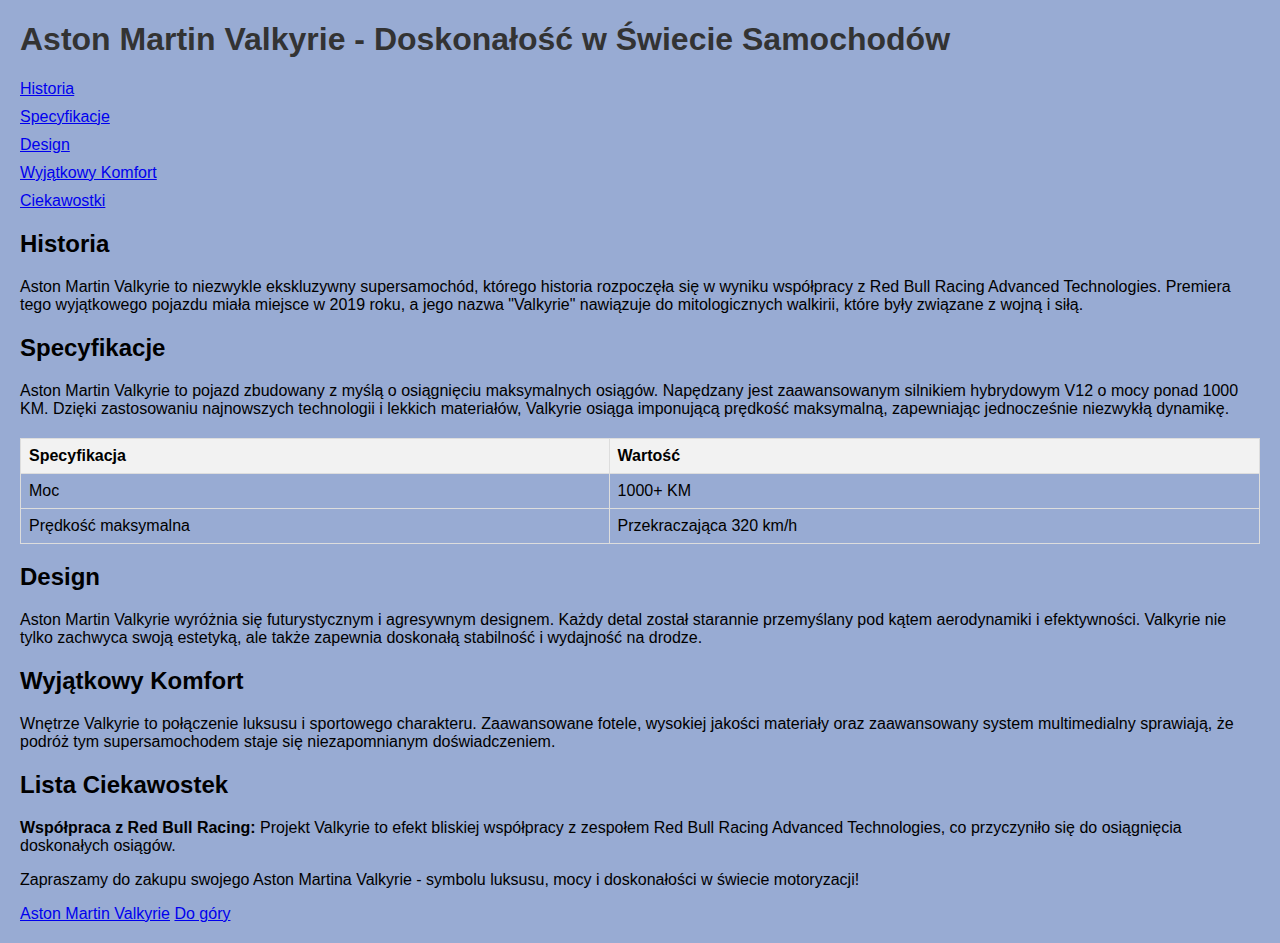
<file: AstonMartin.html>
<!doctype html>
<html>
<head>
<meta charset="utf-8">
<title>Dokument bez tytułu</title>
<link href="css.css" rel="stylesheet" type="text/css">
<style>
        body {
            font-family: Arial, sans-serif;
            margin: 20px;
        }
        h1 {
            color: #333;
        }
        table {
            width: 100%;
            border-collapse: collapse;
            margin-top: 20px;
        }
        th, td {
            border: 1px solid #ddd;
            padding: 8px;
            text-align: left;
        }
        th {
            background-color: #f2f2f2;
        }
        ul {
            list-style-type: none;
            padding: 0;
        }
        li {
            margin-bottom: 10px;
        }
        @media only screen and (max-width: 600px) {
            table {
                font-size: 12px;
            }
            h1 {
                font-size: 24px;
            }
        }
        @media only screen and (min-width: 601px) and (max-width: 1200px) {
            table {
                font-size: 14px;
            }
            h1 {
                font-size: 28px;
            }
        }
        @media only screen and (min-width: 1201px) {
            table {
                font-size: 16px;
            }
            h1 {
                font-size: 32px;
            }
        }
    </style>
</head>
<body>
 <img class="slide-in-image" src="obrazy/pobrane.jpg" alt="Animated Image">
    <h1 id="gora">Aston Martin Valkyrie - Doskonałość w Świecie Samochodów</h1>
		<ul> <li><a href="#historia">Historia</a></li>
			<li><a href="#specyfikacje">Specyfikacje</a></li> 
			<li><a href="#design">Design</a></li>
			<li><a href="#komfort">Wyjątkowy Komfort</a></li>
			<li><a href="#ciekawostki">Ciekawostki</a></li> 
	</ul>
    <section id="historia">
        <h2>Historia</h2>
        <p>Aston Martin Valkyrie to niezwykle ekskluzywny supersamochód, którego historia rozpoczęła się w wyniku współpracy z Red Bull Racing Advanced Technologies. Premiera tego wyjątkowego pojazdu miała miejsce w 2019 roku, a jego nazwa "Valkyrie" nawiązuje do mitologicznych walkirii, które były związane z wojną i siłą.</p>
    </section>

    <section id="specyfikacje">
        <h2>Specyfikacje</h2>
        <p>Aston Martin Valkyrie to pojazd zbudowany z myślą o osiągnięciu maksymalnych osiągów. Napędzany jest zaawansowanym silnikiem hybrydowym V12 o mocy ponad 1000 KM. Dzięki zastosowaniu najnowszych technologii i lekkich materiałów, Valkyrie osiąga imponującą prędkość maksymalną, zapewniając jednocześnie niezwykłą dynamikę.</p>
        <table>
            <tr>
                <th>Specyfikacja</th>
                <th>Wartość</th>
            </tr>
            <tr>
                <td>Moc</td>
                <td>1000+ KM</td>
            </tr>
            <tr>
                <td>Prędkość maksymalna</td>
                <td>Przekraczająca 320 km/h</td>
            </tr>
            <!-- Pozostałe specyfikacje -->
        </table>
    </section>

    <section id="design">
        <h2>Design</h2>
        <p>Aston Martin Valkyrie wyróżnia się futurystycznym i agresywnym designem. Każdy detal został starannie przemyślany pod kątem aerodynamiki i efektywności. Valkyrie nie tylko zachwyca swoją estetyką, ale także zapewnia doskonałą stabilność i wydajność na drodze.</p>
    </section>

    <section id="komfort">
        <h2>Wyjątkowy Komfort</h2>
        <p>Wnętrze Valkyrie to połączenie luksusu i sportowego charakteru. Zaawansowane fotele, wysokiej jakości materiały oraz zaawansowany system multimedialny sprawiają, że podróż tym supersamochodem staje się niezapomnianym doświadczeniem.</p>
    </section>

    <section id="ciekawostki">
        <h2>Lista Ciekawostek</h2>
        <ul>
            <li><strong>Współpraca z Red Bull Racing:</strong> Projekt Valkyrie to efekt bliskiej współpracy z zespołem Red Bull Racing Advanced Technologies, co przyczyniło się do osiągnięcia doskonałych osiągów.</li>
            <!-- Pozostałe ciekawostki -->
        </ul>
    </section>

    <p>Zapraszamy do zakupu swojego Aston Martina Valkyrie - symbolu luksusu, mocy i doskonałości w świecie motoryzacji!</p>
	<a href="https://www.astonmartin.com/en/models/aston-martin-valkyrie" target="_blank">Aston Martin Valkyrie</a>
<a href="#gora">Do góry</a>
</body>
</html>
</file>
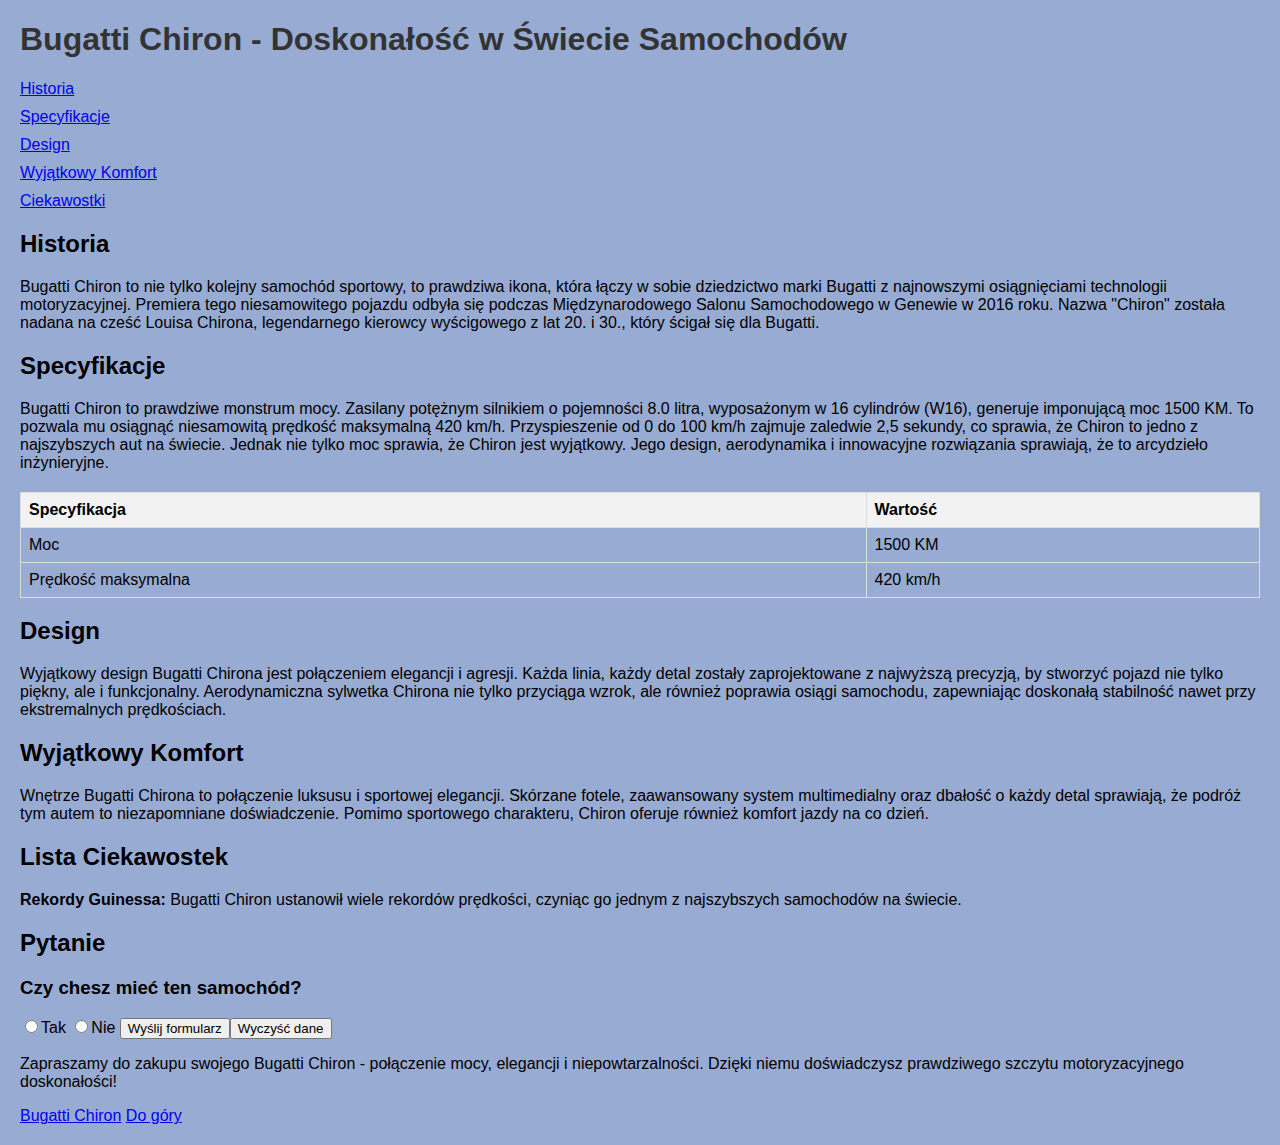
<file: Buggati.html>
<!doctype html>
<html>
<head>
<meta charset="utf-8">
<title>Dokument bez tytułu</title>
<link href="css.css" rel="stylesheet" type="text/css">
<style>
        body {
            font-family: Arial, sans-serif;
            margin: 20px;
        }
        h1 {
            color: #333;
        }
        table {
            width: 100%;
            border-collapse: collapse;
            margin-top: 20px;
        }
        th, td {
            border: 1px solid #ddd;
            padding: 8px;
            text-align: left;
        }
        th {
            background-color: #f2f2f2;
        }
        ul {
            list-style-type: none;
            padding: 0;
        }
        li {
            margin-bottom: 10px;
        }
        @media only screen and (max-width: 600px) {
            table {
                font-size: 12px;
            }
            h1 {
                font-size: 24px;
            }
        }
        @media only screen and (min-width: 601px) and (max-width: 1200px) {
            table {
                font-size: 14px;
            }
            h1 {
                font-size: 28px;
            }
        }
        @media only screen and (min-width: 1201px) {
            table {
                font-size: 16px;
            }
            h1 {
                font-size: 32px;
            }
        }
    </style>
</head>
<body>
<img class="slide-in-image" src="obrazy/pobrane.jpg" alt="Animated Image">
    <h1 id="gora">Bugatti Chiron - Doskonałość w Świecie Samochodów</h1>
		<ul> <li><a href="#historia">Historia</a></li>
			<li><a href="#specyfikacje">Specyfikacje</a></li> 
			<li><a href="#design">Design</a></li>
			<li><a href="#komfort">Wyjątkowy Komfort</a></li>
			<li><a href="#ciekawostki">Ciekawostki</a></li> 
	</ul>
    <section id="historia">
        <h2>Historia</h2>
        <p>Bugatti Chiron to nie tylko kolejny samochód sportowy, to prawdziwa ikona, która łączy w sobie dziedzictwo marki Bugatti z najnowszymi osiągnięciami technologii motoryzacyjnej. Premiera tego niesamowitego pojazdu odbyła się podczas Międzynarodowego Salonu Samochodowego w Genewie w 2016 roku. Nazwa "Chiron" została nadana na cześć Louisa Chirona, legendarnego kierowcy wyścigowego z lat 20. i 30., który ścigał się dla Bugatti.</p>
    </section>

    <section id="specyfikacje">
        <h2>Specyfikacje</h2>
        <p>Bugatti Chiron to prawdziwe monstrum mocy. Zasilany potężnym silnikiem o pojemności 8.0 litra, wyposażonym w 16 cylindrów (W16), generuje imponującą moc 1500 KM. To pozwala mu osiągnąć niesamowitą prędkość maksymalną 420 km/h. Przyspieszenie od 0 do 100 km/h zajmuje zaledwie 2,5 sekundy, co sprawia, że Chiron to jedno z najszybszych aut na świecie. Jednak nie tylko moc sprawia, że Chiron jest wyjątkowy. Jego design, aerodynamika i innowacyjne rozwiązania sprawiają, że to arcydzieło inżynieryjne.</p>
        <table>
            <tr>
                <th>Specyfikacja</th>
                <th>Wartość</th>
            </tr>
            <tr>
                <td>Moc</td>
                <td>1500 KM</td>
            </tr>
            <tr>
                <td>Prędkość maksymalna</td>
                <td>420 km/h</td>
            </tr>
            <!-- Pozostałe specyfikacje -->
        </table>
    </section>

    <section id="design">
        <h2>Design</h2>
        <p>Wyjątkowy design Bugatti Chirona jest połączeniem elegancji i agresji. Każda linia, każdy detal zostały zaprojektowane z najwyższą precyzją, by stworzyć pojazd nie tylko piękny, ale i funkcjonalny. Aerodynamiczna sylwetka Chirona nie tylko przyciąga wzrok, ale również poprawia osiągi samochodu, zapewniając doskonałą stabilność nawet przy ekstremalnych prędkościach.</p>
    </section>

    <section id="komfort">
        <h2>Wyjątkowy Komfort</h2>
        <p>Wnętrze Bugatti Chirona to połączenie luksusu i sportowej elegancji. Skórzane fotele, zaawansowany system multimedialny oraz dbałość o każdy detal sprawiają, że podróż tym autem to niezapomniane doświadczenie. Pomimo sportowego charakteru, Chiron oferuje również komfort jazdy na co dzień.</p>
    </section>

    <section id="ciekawostki">
        <h2>Lista Ciekawostek</h2>
        <ul>
            <li><strong>Rekordy Guinessa:</strong> Bugatti Chiron ustanowił wiele rekordów prędkości, czyniąc go jednym z najszybszych samochodów na świecie.</li>
            <!-- Pozostałe ciekawostki -->
        </ul>
    </section>
	<h2>Pytanie</h2>
	<h3>Czy chesz mieć ten samochód?</h3>
	<form>
<input type="radio" name="tn" value="Tak">Tak
<input type="radio" name="tn" value="Nie">Nie
	<input type="submit" value="Wyślij formularz"><input type="reset" value="Wyczyść dane">
	</form>
    <p>Zapraszamy do zakupu swojego Bugatti Chiron - połączenie mocy, elegancji i niepowtarzalności. Dzięki niemu doświadczysz prawdziwego szczytu motoryzacyjnego doskonałości!</p>
	<a href="https://en.wikipedia.org/wiki/Bugatti_Chiron" target="_blank">Bugatti Chiron</a>
<a href="#gora">Do góry</a>
</body>
</html>
</file>
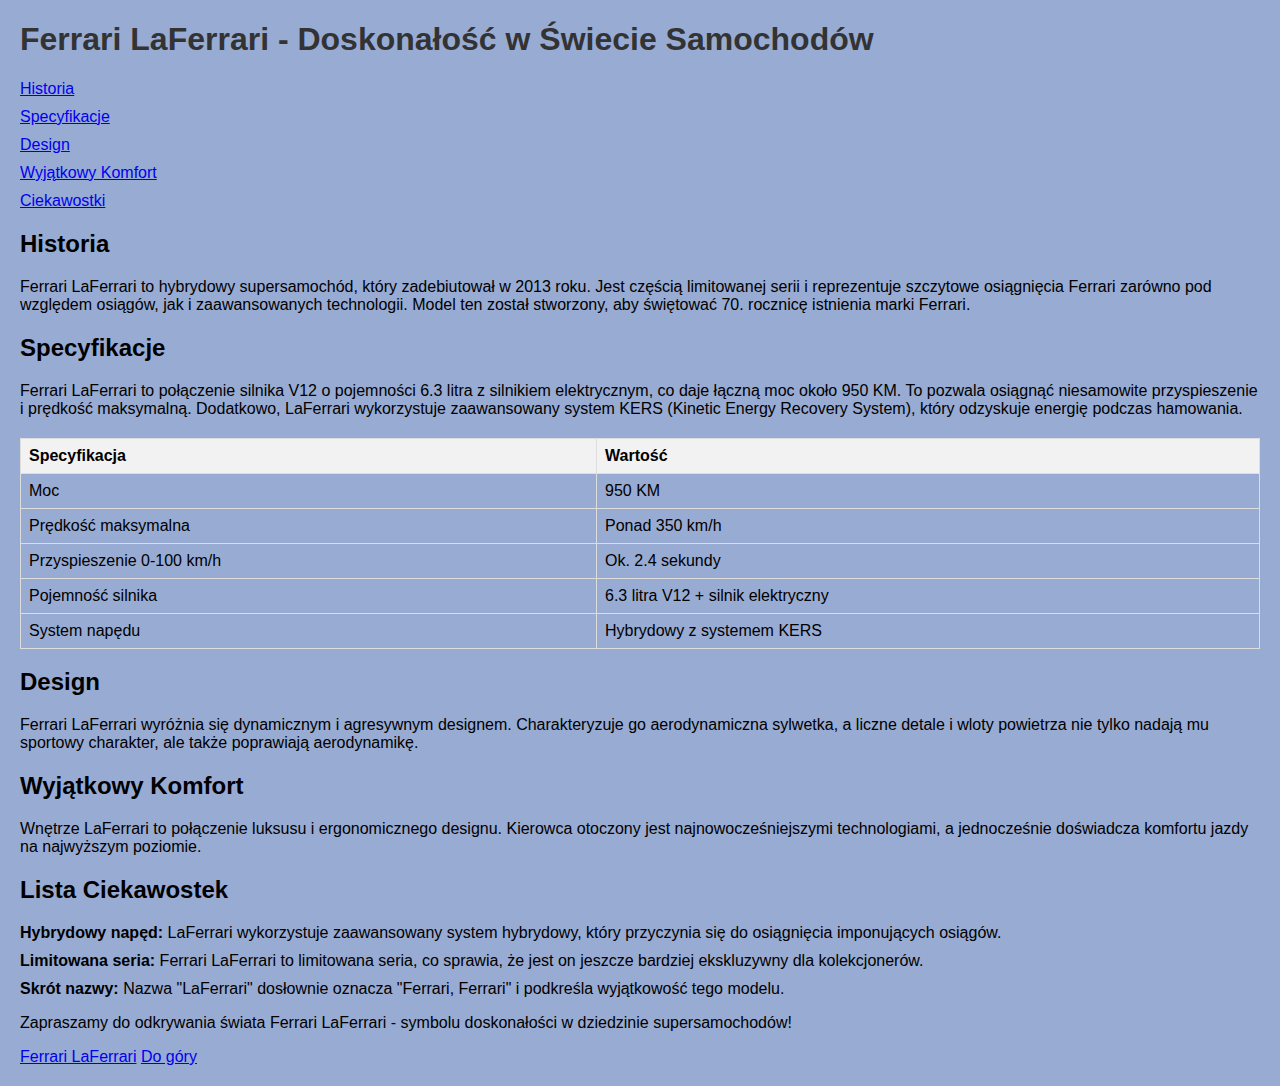
<file: Ferrari.html>
<!doctype html>
<html>
<head>
<meta charset="utf-8">
<title>Dokument bez tytułu</title>
<link href="css.css" rel="stylesheet" type="text/css">
<style>
        body {
            font-family: Arial, sans-serif;
            margin: 20px;
        }
        h1 {
            color: #333;
        }
        table {
            width: 100%;
            border-collapse: collapse;
            margin-top: 20px;
        }
        th, td {
            border: 1px solid #ddd;
            padding: 8px;
            text-align: left;
        }
        th {
            background-color: #f2f2f2;
        }
        ul {
            list-style-type: none;
            padding: 0;
        }
        li {
            margin-bottom: 10px;
        }
        @media only screen and (max-width: 600px) {
            table {
                font-size: 12px;
            }
            h1 {
                font-size: 24px;
            }
        }
        @media only screen and (min-width: 601px) and (max-width: 1200px) {
            table {
                font-size: 14px;
            }
            h1 {
                font-size: 28px;
            }
        }
        @media only screen and (min-width: 1201px) {
            table {
                font-size: 16px;
            }
            h1 {
                font-size: 32px;
            }
        }
    </style>
</head>
<body>
<img class="slide-in-image" src="obrazy/pobrane.jpg" alt="Animated Image">
    <h1 id="gora">Ferrari LaFerrari - Doskonałość w Świecie Samochodów</h1>
		<ul> <li><a href="#historia">Historia</a></li>
			<li><a href="#specyfikacje">Specyfikacje</a></li> 
			<li><a href="#design">Design</a></li>
			<li><a href="#komfort">Wyjątkowy Komfort</a></li>
			<li><a href="#ciekawostki">Ciekawostki</a></li> 
	</ul>
    <section id="historia">
        <h2>Historia</h2>
        <p>Ferrari LaFerrari to hybrydowy supersamochód, który zadebiutował w 2013 roku. Jest częścią limitowanej serii i reprezentuje szczytowe osiągnięcia Ferrari zarówno pod względem osiągów, jak i zaawansowanych technologii. Model ten został stworzony, aby świętować 70. rocznicę istnienia marki Ferrari.</p>
    </section>

    <section id="specyfikacje">
        <h2>Specyfikacje</h2>
        <p>Ferrari LaFerrari to połączenie silnika V12 o pojemności 6.3 litra z silnikiem elektrycznym, co daje łączną moc około 950 KM. To pozwala osiągnąć niesamowite przyspieszenie i prędkość maksymalną. Dodatkowo, LaFerrari wykorzystuje zaawansowany system KERS (Kinetic Energy Recovery System), który odzyskuje energię podczas hamowania.</p>
        <table>
            <tr>
                <th>Specyfikacja</th>
                <th>Wartość</th>
            </tr>
            <tr>
                <td>Moc</td>
                <td>950 KM</td>
            </tr>
            <tr>
                <td>Prędkość maksymalna</td>
                <td>Ponad 350 km/h</td>
            </tr>
            <tr>
                <td>Przyspieszenie 0-100 km/h</td>
                <td>Ok. 2.4 sekundy</td>
            </tr>
            <tr>
                <td>Pojemność silnika</td>
                <td>6.3 litra V12 + silnik elektryczny</td>
            </tr>
            <tr>
                <td>System napędu</td>
                <td>Hybrydowy z systemem KERS</td>
            </tr>
        </table>
    </section>

    <section id="design">
        <h2>Design</h2>
        <p>Ferrari LaFerrari wyróżnia się dynamicznym i agresywnym designem. Charakteryzuje go aerodynamiczna sylwetka, a liczne detale i wloty powietrza nie tylko nadają mu sportowy charakter, ale także poprawiają aerodynamikę.</p>
    </section>

    <section id="komfort">
        <h2>Wyjątkowy Komfort</h2>
        <p>Wnętrze LaFerrari to połączenie luksusu i ergonomicznego designu. Kierowca otoczony jest najnowocześniejszymi technologiami, a jednocześnie doświadcza komfortu jazdy na najwyższym poziomie.</p>
    </section>

    <section id="ciekawostki">
        <h2>Lista Ciekawostek</h2>
        <ul>
            <li><strong>Hybrydowy napęd:</strong> LaFerrari wykorzystuje zaawansowany system hybrydowy, który przyczynia się do osiągnięcia imponujących osiągów.</li>
            <li><strong>Limitowana seria:</strong> Ferrari LaFerrari to limitowana seria, co sprawia, że jest on jeszcze bardziej ekskluzywny dla kolekcjonerów.</li>
            <li><strong>Skrót nazwy:</strong> Nazwa "LaFerrari" dosłownie oznacza "Ferrari, Ferrari" i podkreśla wyjątkowość tego modelu.</li>
        </ul>
    </section>

    <p>Zapraszamy do odkrywania świata Ferrari LaFerrari - symbolu doskonałości w dziedzinie supersamochodów!</p>
	<a href="https://en.wikipedia.org/wiki/LaFerrari" target="_blank">Ferrari LaFerrari</a>
    <a href="#gora">Do góry</a>
</body>
</html>
</file>
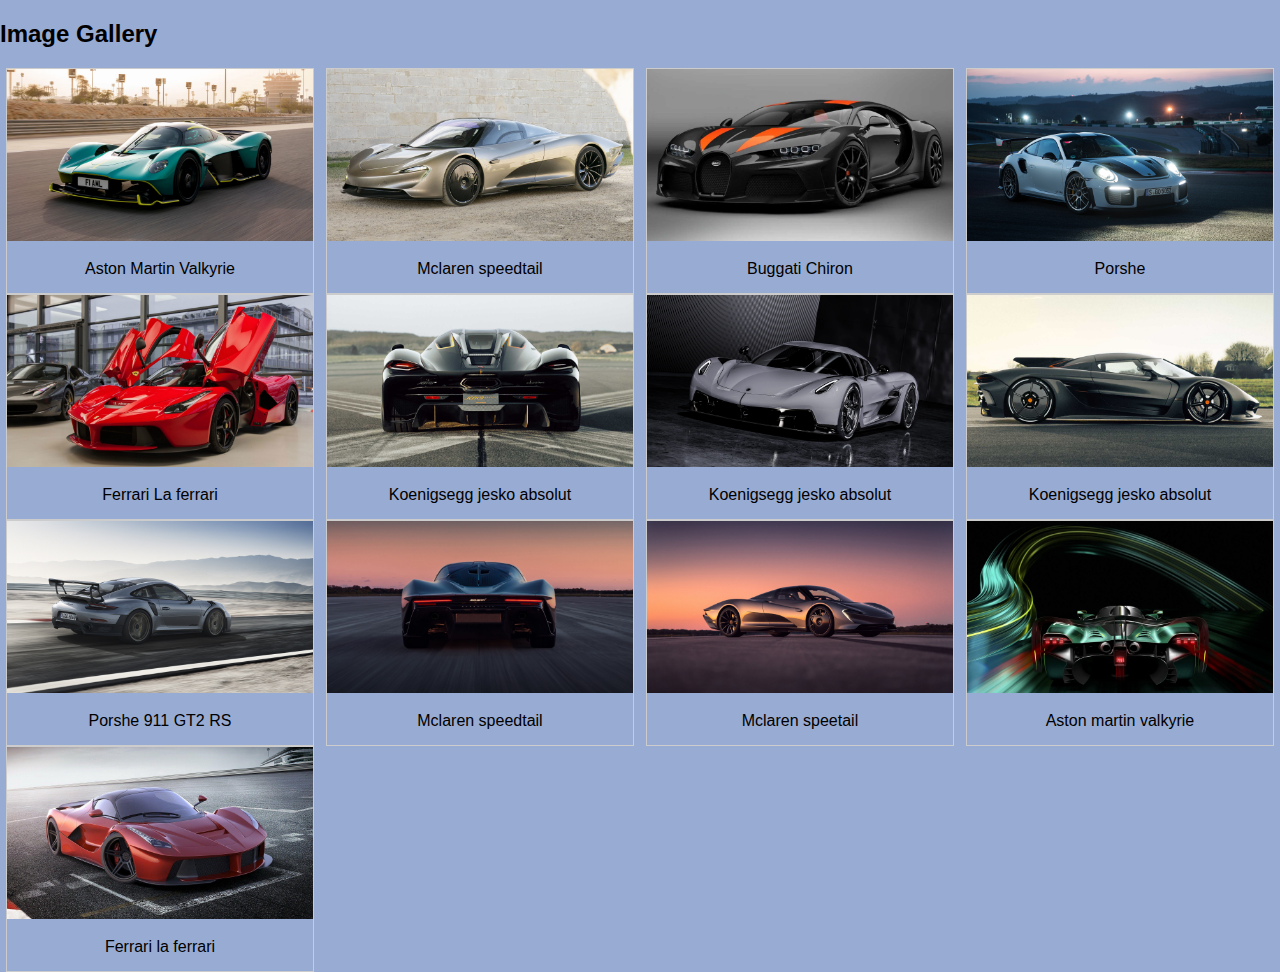
<file: galeria.html>
<!doctype html>
<html>
<head>
<meta charset="utf-8">
<title>Dokument bez tytułu</title>
<link href="css.css" rel="stylesheet" type="text/css">

 <style>
div.gallery {
  border: 1px solid #ccc;
}

div.gallery:hover {
  border: 1px solid #777;
}

div.gallery img {
  width: 100%;
  height: auto;
}

div.desc {
  padding: 15px;
  text-align: center;
}

* {
  box-sizing: border-box;
}

.responsive {
  padding: 0 6px;
  float: left;
  width: 24.99999%;
}

@media only screen and (max-width: 1200px) {
  .responsive {
    width: 49.99999%;
    margin: 6px 0;
  }
}

@media only screen and (max-width: 600px) {
  .responsive {
    width: 100%;
  }
}

.clearfix:after {
  content: "";
  display: table;
  clear: both;
}
</style>
</head>
<body>

<h2>Image Gallery</h2>



<div class="responsive">
  <div class="gallery">
    <a target="_blank" href="obrazy/Aston-Martin-Valkyrie-HED.webp">
      <img src="obrazy/Aston-Martin-Valkyrie-HED.webp" alt="aston martin" width="1920" height="1080">
    </a>
    <div class="desc">Aston Martin Valkyrie</div>
  </div>
</div>


<div class="responsive">
  <div class="gallery">
    <a target="_blank" href="obrazy/thumb-1920-1035385.jpg">
      <img src="obrazy/thumb-1920-1035385.jpg" alt="mclaren" width="1920" height="1080">
    </a>
    <div class="desc">Mclaren speedtail</div>
  </div>
</div>

<div class="responsive">
  <div class="gallery">
    <a target="_blank" href="obrazy/2021-bugatti-chiron-super-sport-300.webp">
      <img src="obrazy/2021-bugatti-chiron-super-sport-300.webp" alt="Buggati" width="1920" height="1080">
    </a>
    <div class="desc">Buggati Chiron</div>
  </div>
</div>

<div class="responsive">
  <div class="gallery">
    <a target="_blank" href="obrazy/2018-Porsche-911-GT2-RS-014-1080.jpg">
      <img src="obrazy/2018-Porsche-911-GT2-RS-014-1080.jpg" alt="Porshe" width="1920" height="1080">
    </a>
    <div class="desc">Porshe</div>
  </div>
</div>
	<div class="responsive">
  <div class="gallery">
    <a target="_blank" href="obrazy/Ferrari-LaFerrari-3.jpg">
      <img src="obrazy/Ferrari-LaFerrari-3.jpg" alt="Ferrari" width="1920" height="1080">
    </a>
    <div class="desc">Ferrari La ferrari</div>
  </div>
</div>
	<div class="responsive">
  <div class="gallery">
    <a target="_blank" href="obrazy/koenigsegg-jesko-absolut-2.jpg">
      <img src="obrazy/koenigsegg-jesko-absolut-2.jpg" alt="Koeniggseg" width="1920" height="1080">
    </a>
    <div class="desc">Koenigsegg jesko absolut</div>
  </div>
</div>
	<div class="responsive">
  <div class="gallery">
    <a target="_blank" href="obrazy/Koenigsegg-Jesko-Absolut-Hypercar-3.webp">
      <img src="obrazy/Koenigsegg-Jesko-Absolut-Hypercar-3.webp" alt="Koeniggseg" width="1920" height="1080">
    </a>
    <div class="desc">Koenigsegg jesko absolut</div>
  </div>
</div>
	<div class="responsive">
  <div class="gallery">
    <a target="_blank" href="obrazy/koenigsegg-jesko-absolut.jpg">
      <img src="obrazy/koenigsegg-jesko-absolut.jpg" alt="Koeniggseg" width="1920" height="1080">
    </a>
    <div class="desc">Koenigsegg jesko absolut</div>
  </div>
</div>
	<div class="responsive">
  <div class="gallery">
    <a target="_blank" href="obrazy/Porsche-911-GT2-RS-HD-Desktop-Wallpaper.jpg">
      <img src="obrazy/Porsche-911-GT2-RS-HD-Desktop-Wallpaper.jpg  " alt="Porshe" width="1920" height="1080">
    </a>
    <div class="desc">Porshe 911 GT2 RS</div>
  </div>
</div>
	<div class="responsive">
  <div class="gallery">
    <a target="_blank" href="obrazy/Speedtail Florida 2542_Hero_1920x1080-1_crop-16x9.jpg">
      <img src="obrazy/Speedtail Florida 2542_Hero_1920x1080-1_crop-16x9.jpg" alt="Mclaren" width="1920" height="1080">
    </a>
    <div class="desc">Mclaren speedtail</div>
  </div>
</div>
	<div class="responsive">
  <div class="gallery">
    <a target="_blank" href="obrazy/thumb-1920-1063365.jpg">
      <img src="obrazy/thumb-1920-1063365.jpg" alt="Mclaren" width="1920" height="1080">
    </a>
    <div class="desc">Mclaren speetail</div>
  </div>
</div>
	<div class="responsive">
  <div class="gallery">
    <a target="_blank" href="obrazy/Valkyrie-AMR-Pro_05_169.webp">
      <img src="obrazy/Valkyrie-AMR-Pro_05_169.webp" alt="Aston martin" width="1920" height="1080">
    </a>
    <div class="desc">Aston martin valkyrie</div>
  </div>
</div>
	<div class="responsive">
  <div class="gallery">
    <a target="_blank" href="obrazy/wp1863663-ferrari-laferrari-wallpapers.jpg">
      <img src="obrazy/wp1863663-ferrari-laferrari-wallpapers.jpg" alt="Ferrari" width="1920" height="1080">
    </a>
    <div class="desc">Ferrari la ferrari</div>
  </div>
</div>

<div class="clearfix"></div>



</body>
</html>
</file>
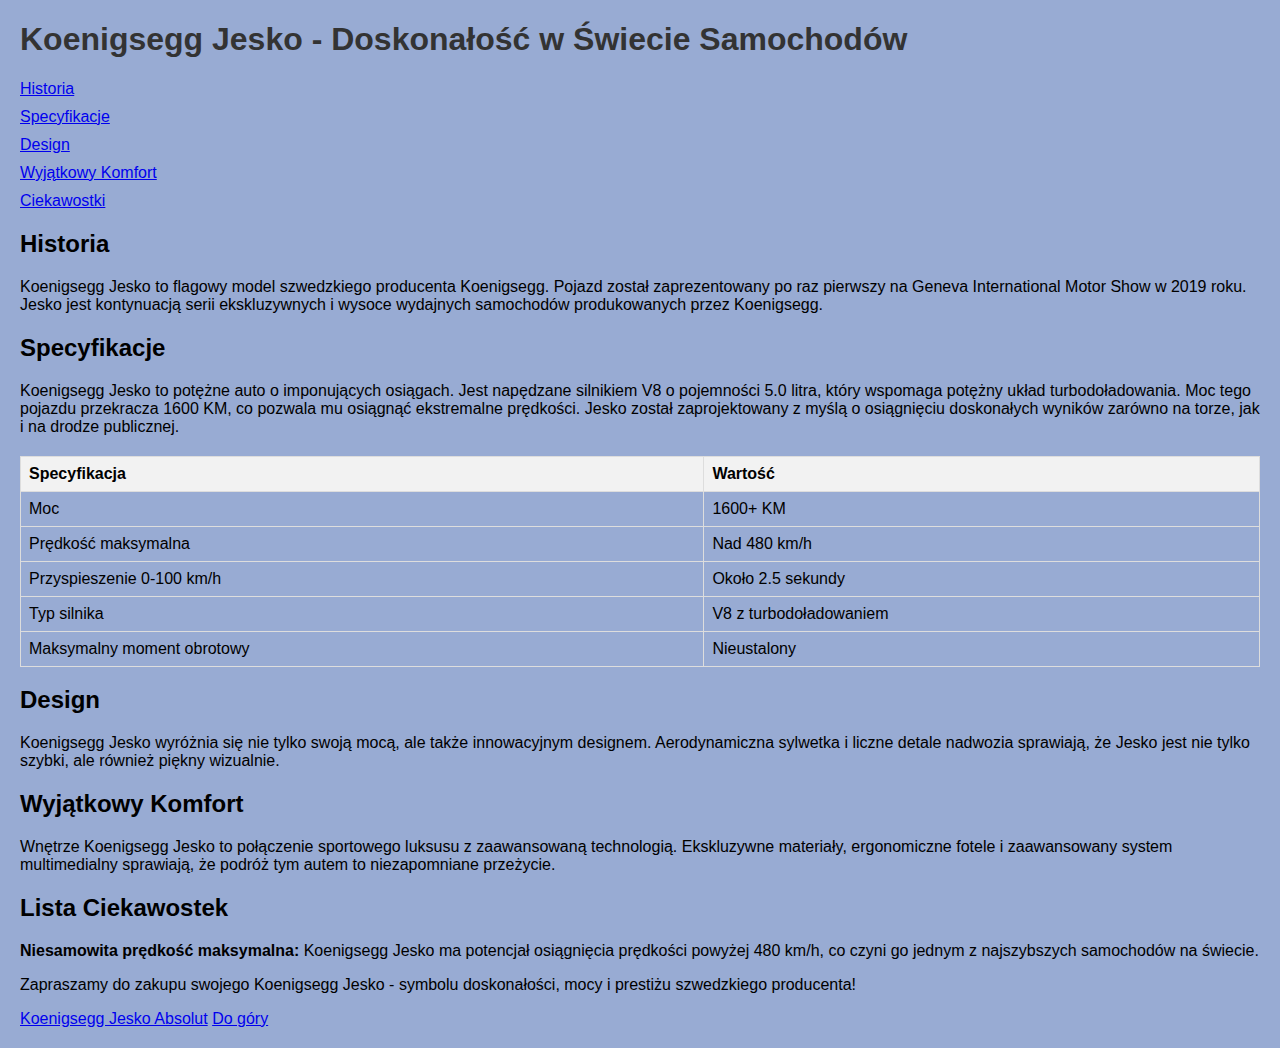
<file: Koenigsegg.html>
<!doctype html>
<html>
<head>
<meta charset="utf-8">
<title>Dokument bez tytułu</title>
<link href="css.css" rel="stylesheet" type="text/css">
<style>
        body {
            font-family: Arial, sans-serif;
            margin: 20px;
        }
        h1 {
            color: #333;
        }
        table {
            width: 100%;
            border-collapse: collapse;
            margin-top: 20px;
        }
        th, td {
            border: 1px solid #ddd;
            padding: 8px;
            text-align: left;
        }
        th {
            background-color: #f2f2f2;
        }
        ul {
            list-style-type: none;
            padding: 0;
        }
        li {
            margin-bottom: 10px;
        }
        @media only screen and (max-width: 600px) {
            table {
                font-size: 12px;
            }
            h1 {
                font-size: 24px;
            }
        }
        @media only screen and (min-width: 601px) and (max-width: 1200px) {
            table {
                font-size: 14px;
            }
            h1 {
                font-size: 28px;
            }
        }
        @media only screen and (min-width: 1201px) {
            table {
                font-size: 16px;
            }
            h1 {
                font-size: 32px;
            }
        }
    </style>
</head>
<body>
<img class="slide-in-image" src="obrazy/pobrane.jpg" alt="Animated Image">
    <h1 id="gora">Koenigsegg Jesko - Doskonałość w Świecie Samochodów</h1>
		<ul> <li><a href="#historia">Historia</a></li>
			<li><a href="#specyfikacje">Specyfikacje</a></li> 
			<li><a href="#design">Design</a></li>
			<li><a href="#komfort">Wyjątkowy Komfort</a></li>
			<li><a href="#ciekawostki">Ciekawostki</a></li> 
	</ul>
    <section id="historia">
        <h2>Historia</h2>
        <p>Koenigsegg Jesko to flagowy model szwedzkiego producenta Koenigsegg. Pojazd został zaprezentowany po raz pierwszy na Geneva International Motor Show w 2019 roku. Jesko jest kontynuacją serii ekskluzywnych i wysoce wydajnych samochodów produkowanych przez Koenigsegg.</p>
    </section>

    <section id="specyfikacje">
        <h2>Specyfikacje</h2>
        <p>Koenigsegg Jesko to potężne auto o imponujących osiągach. Jest napędzane silnikiem V8 o pojemności 5.0 litra, który wspomaga potężny układ turbodoładowania. Moc tego pojazdu przekracza 1600 KM, co pozwala mu osiągnąć ekstremalne prędkości. Jesko został zaprojektowany z myślą o osiągnięciu doskonałych wyników zarówno na torze, jak i na drodze publicznej.</p>
        <table>
            <tr>
                <th>Specyfikacja</th>
                <th>Wartość</th>
            </tr>
            <tr>
                <td>Moc</td>
                <td>1600+ KM</td>
            </tr>
            <tr>
                <td>Prędkość maksymalna</td>
                <td>Nad 480 km/h</td>
            </tr>
			 <tr>
                <td>Przyspieszenie 0-100 km/h</td>
                <td>Około 2.5 sekundy</td>
            </tr>
            <tr>
                <td>Typ silnika</td>
                <td>V8 z turbodoładowaniem</td>
            </tr>
            <tr>
                <td>Maksymalny moment obrotowy</td>
                <td>Nieustalony</td>
            </tr>
            <!-- Pozostałe specyfikacje -->
        </table>
    </section>

    <section id="design">
        <h2>Design</h2>
        <p>Koenigsegg Jesko wyróżnia się nie tylko swoją mocą, ale także innowacyjnym designem. Aerodynamiczna sylwetka i liczne detale nadwozia sprawiają, że Jesko jest nie tylko szybki, ale również piękny wizualnie.</p>
    </section>

    <section id="komfort">
        <h2>Wyjątkowy Komfort</h2>
        <p>Wnętrze Koenigsegg Jesko to połączenie sportowego luksusu z zaawansowaną technologią. Ekskluzywne materiały, ergonomiczne fotele i zaawansowany system multimedialny sprawiają, że podróż tym autem to niezapomniane przeżycie.</p>
    </section>

    <section id="ciekawostki">
        <h2>Lista Ciekawostek</h2>
        <ul>
            <li><strong>Niesamowita prędkość maksymalna:</strong> Koenigsegg Jesko ma potencjał osiągnięcia prędkości powyżej 480 km/h, co czyni go jednym z najszybszych samochodów na świecie.</li>
            <!-- Pozostałe ciekawostki -->
        </ul>
    </section>

    <p>Zapraszamy do zakupu swojego Koenigsegg Jesko - symbolu doskonałości, mocy i prestiżu szwedzkiego producenta!</p>
	<a href="https://www.koenigsegg.com/model/jesko-absolut" target="_blank">Koenigsegg Jesko Absolut</a>
    <a href="#gora">Do góry</a>
</body>
</html>
</file>
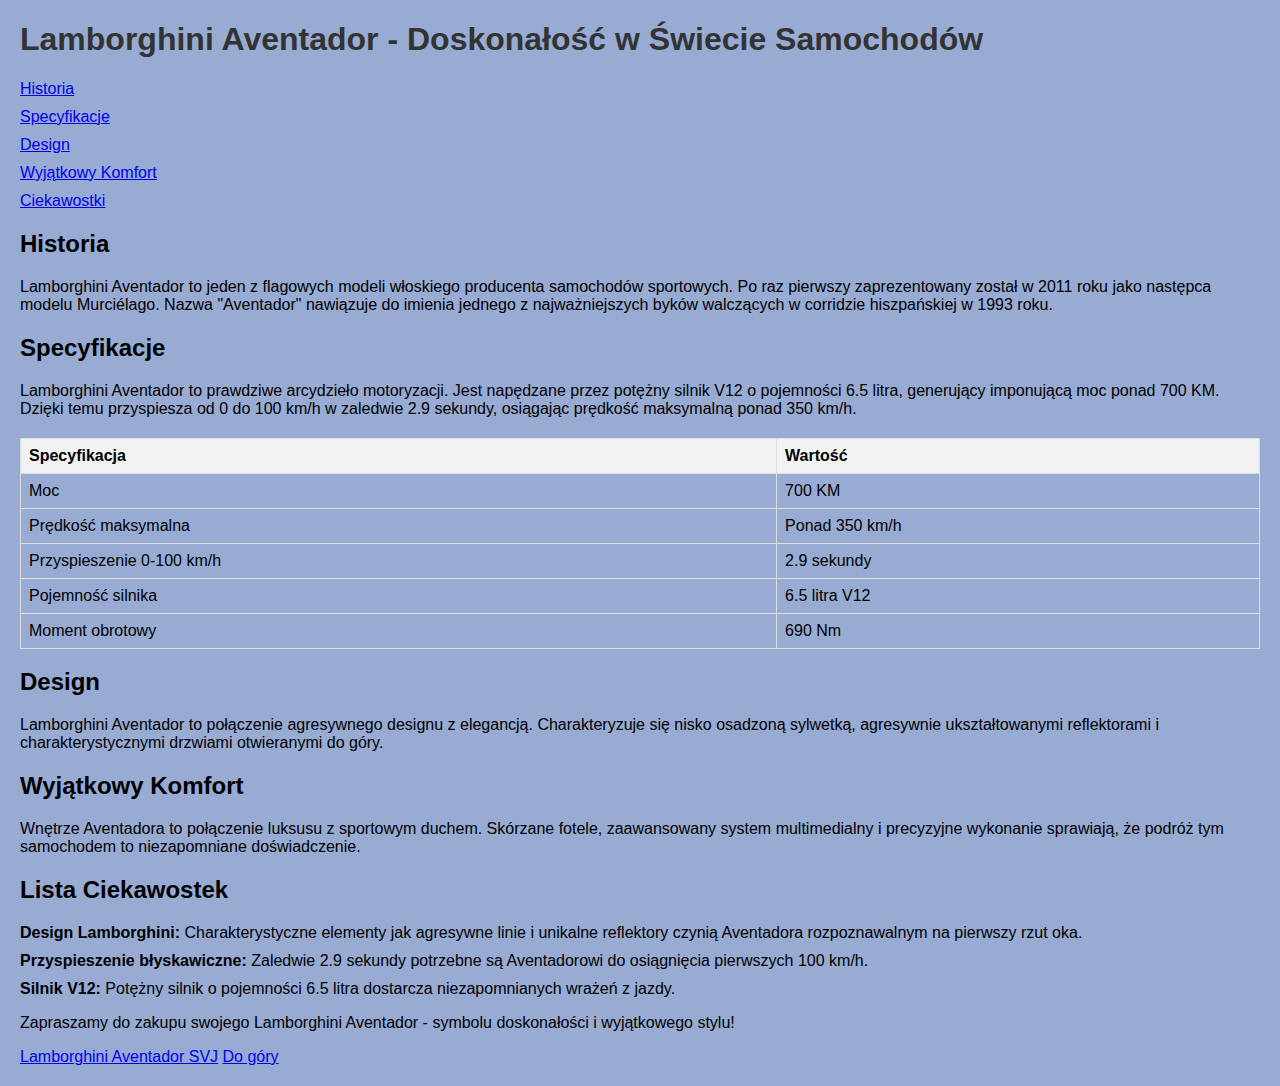
<file: Lamborghini.html>
<!doctype html>
<html>
<head>
<meta charset="utf-8">
<title>Dokument bez tytułu</title>
<link href="css.css" rel="stylesheet" type="text/css">
<style>
        body {
            font-family: Arial, sans-serif;
            margin: 20px;
        }
        h1 {
            color: #333;
        }
        table {
            width: 100%;
            border-collapse: collapse;
            margin-top: 20px;
        }
        th, td {
            border: 1px solid #ddd;
            padding: 8px;
            text-align: left;
        }
        th {
            background-color: #f2f2f2;
        }
        ul {
            list-style-type: none;
            padding: 0;
        }
        li {
            margin-bottom: 10px;
        }
        @media only screen and (max-width: 600px) {
            table {
                font-size: 12px;
            }
            h1 {
                font-size: 24px;
            }
        }
        @media only screen and (min-width: 601px) and (max-width: 1200px) {
            table {
                font-size: 14px;
            }
            h1 {
                font-size: 28px;
            }
        }
        @media only screen and (min-width: 1201px) {
            table {
                font-size: 16px;
            }
            h1 {
                font-size: 32px;
            }
        }
    </style>
</head>
<body>
<img class="slide-in-image" src="obrazy/pobrane.jpg" alt="Animated Image">
    <h1 id="gora">Lamborghini Aventador - Doskonałość w Świecie Samochodów</h1>
		<ul> <li><a href="#historia">Historia</a></li>
			<li><a href="#specyfikacje">Specyfikacje</a></li> 
			<li><a href="#design">Design</a></li>
			<li><a href="#komfort">Wyjątkowy Komfort</a></li>
			<li><a href="#ciekawostki">Ciekawostki</a></li> 
	</ul>
    <section id="historia">
        <h2>Historia</h2>
        <p>Lamborghini Aventador to jeden z flagowych modeli włoskiego producenta samochodów sportowych. Po raz pierwszy zaprezentowany został w 2011 roku jako następca modelu Murciélago. Nazwa "Aventador" nawiązuje do imienia jednego z najważniejszych byków walczących w corridzie hiszpańskiej w 1993 roku.</p>
    </section>

    <section id="specyfikacje">
        <h2>Specyfikacje</h2>
        <p>Lamborghini Aventador to prawdziwe arcydzieło motoryzacji. Jest napędzane przez potężny silnik V12 o pojemności 6.5 litra, generujący imponującą moc ponad 700 KM. Dzięki temu przyspiesza od 0 do 100 km/h w zaledwie 2.9 sekundy, osiągając prędkość maksymalną ponad 350 km/h.</p>
        <table>
            <tr>
                <th>Specyfikacja</th>
                <th>Wartość</th>
            </tr>
            <tr>
                <td>Moc</td>
                <td>700 KM</td>
            </tr>
            <tr>
                <td>Prędkość maksymalna</td>
                <td>Ponad 350 km/h</td>
            </tr>
            <tr>
                <td>Przyspieszenie 0-100 km/h</td>
                <td>2.9 sekundy</td>
            </tr>
            <tr>
                <td>Pojemność silnika</td>
                <td>6.5 litra V12</td>
            </tr>
            <tr>
                <td>Moment obrotowy</td>
                <td>690 Nm</td>
            </tr>
        </table>
    </section>

    <section id="design">
        <h2>Design</h2>
        <p>Lamborghini Aventador to połączenie agresywnego designu z elegancją. Charakteryzuje się nisko osadzoną sylwetką, agresywnie ukształtowanymi reflektorami i charakterystycznymi drzwiami otwieranymi do góry.</p>
    </section>

    <section id="komfort">
        <h2>Wyjątkowy Komfort</h2>
        <p>Wnętrze Aventadora to połączenie luksusu z sportowym duchem. Skórzane fotele, zaawansowany system multimedialny i precyzyjne wykonanie sprawiają, że podróż tym samochodem to niezapomniane doświadczenie.</p>
    </section>

    <section id="ciekawostki">
        <h2>Lista Ciekawostek</h2>
        <ul>
            <li><strong>Design Lamborghini:</strong> Charakterystyczne elementy jak agresywne linie i unikalne reflektory czynią Aventadora rozpoznawalnym na pierwszy rzut oka.</li>
            <li><strong>Przyspieszenie błyskawiczne:</strong> Zaledwie 2.9 sekundy potrzebne są Aventadorowi do osiągnięcia pierwszych 100 km/h.</li>
            <li><strong>Silnik V12:</strong> Potężny silnik o pojemności 6.5 litra dostarcza niezapomnianych wrażeń z jazdy.</li>
        </ul>
    </section>

    <p>Zapraszamy do zakupu swojego Lamborghini Aventador - symbolu doskonałości i wyjątkowego stylu!</p>
	<a href="https://www.lamborghini.com/en-en/history/aventador-svj" target="_blank">Lamborghini Aventador SVJ</a>
    <a href="#gora">Do góry</a>
</body>
</html>
</file>
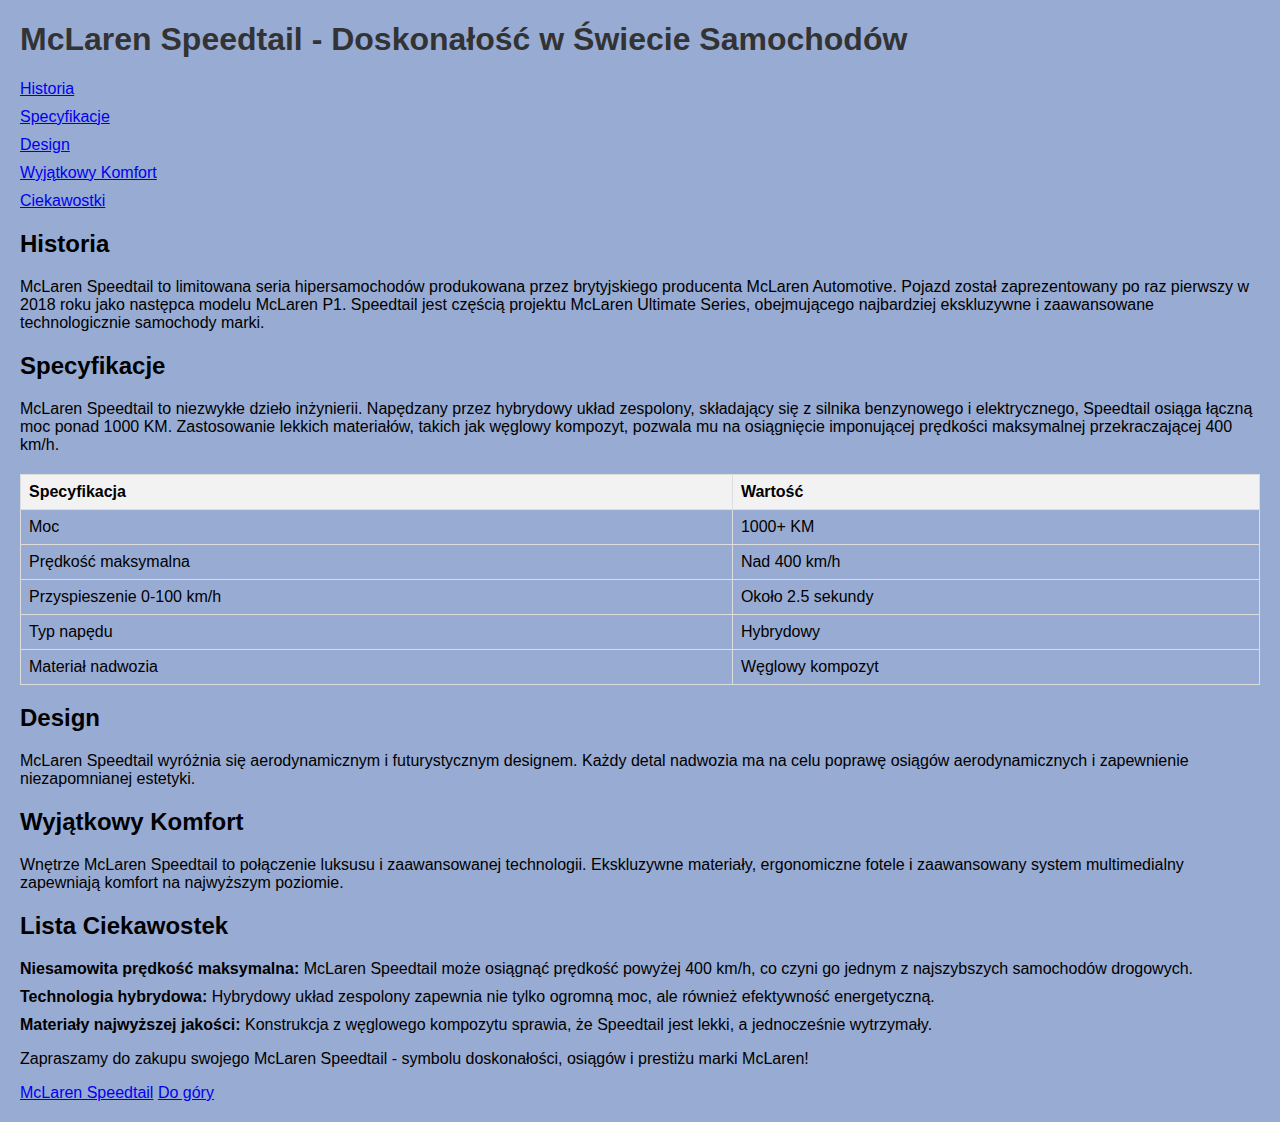
<file: Mclaren.html>
<!doctype html>
<html>
<head>
<meta charset="utf-8">
<title>Dokument bez tytułu</title>
<link href="css.css" rel="stylesheet" type="text/css">
<style>
        body {
            font-family: Arial, sans-serif;
            margin: 20px;
        }
        h1 {
            color: #333;
        }
        table {
            width: 100%;
            border-collapse: collapse;
            margin-top: 20px;
        }
        th, td {
            border: 1px solid #ddd;
            padding: 8px;
            text-align: left;
        }
        th {
            background-color: #f2f2f2;
        }
        ul {
            list-style-type: none;
            padding: 0;
        }
        li {
            margin-bottom: 10px;
        }
        @media only screen and (max-width: 600px) {
            table {
                font-size: 12px;
            }
            h1 {
                font-size: 24px;
            }
        }
        @media only screen and (min-width: 601px) and (max-width: 1200px) {
            table {
                font-size: 14px;
            }
            h1 {
                font-size: 28px;
            }
        }
        @media only screen and (min-width: 1201px) {
            table {
                font-size: 16px;
            }
            h1 {
                font-size: 32px;
            }
        }
    </style>
</head>
<body>
<img class="slide-in-image" src="obrazy/pobrane.jpg" alt="Animated Image">
    <h1 id="gora">McLaren Speedtail - Doskonałość w Świecie Samochodów</h1>
		<ul> <li><a href="#historia">Historia</a></li>
			<li><a href="#specyfikacje">Specyfikacje</a></li> 
			<li><a href="#design">Design</a></li>
			<li><a href="#komfort">Wyjątkowy Komfort</a></li>
			<li><a href="#ciekawostki">Ciekawostki</a></li> 
	</ul>
    <section id="historia">
        <h2>Historia</h2>
        <p>McLaren Speedtail to limitowana seria hipersamochodów produkowana przez brytyjskiego producenta McLaren Automotive. Pojazd został zaprezentowany po raz pierwszy w 2018 roku jako następca modelu McLaren P1. Speedtail jest częścią projektu McLaren Ultimate Series, obejmującego najbardziej ekskluzywne i zaawansowane technologicznie samochody marki.</p>
    </section>

    <section id="specyfikacje">
        <h2>Specyfikacje</h2>
        <p>McLaren Speedtail to niezwykłe dzieło inżynierii. Napędzany przez hybrydowy układ zespolony, składający się z silnika benzynowego i elektrycznego, Speedtail osiąga łączną moc ponad 1000 KM. Zastosowanie lekkich materiałów, takich jak węglowy kompozyt, pozwala mu na osiągnięcie imponującej prędkości maksymalnej przekraczającej 400 km/h.</p>
        <table>
            <tr>
                <th>Specyfikacja</th>
                <th>Wartość</th>
            </tr>
            <tr>
                <td>Moc</td>
                <td>1000+ KM</td>
            </tr>
            <tr>
                <td>Prędkość maksymalna</td>
                <td>Nad 400 km/h</td>
            </tr>
            <tr>
                <td>Przyspieszenie 0-100 km/h</td>
                <td>Około 2.5 sekundy</td>
            </tr>
            <tr>
                <td>Typ napędu</td>
                <td>Hybrydowy</td>
            </tr>
            <tr>
                <td>Materiał nadwozia</td>
                <td>Węglowy kompozyt</td>
            </tr>
        </table>
    </section>

    <section id="design">
        <h2>Design</h2>
        <p>McLaren Speedtail wyróżnia się aerodynamicznym i futurystycznym designem. Każdy detal nadwozia ma na celu poprawę osiągów aerodynamicznych i zapewnienie niezapomnianej estetyki.</p>
    </section>

    <section id="komfort">
        <h2>Wyjątkowy Komfort</h2>
        <p>Wnętrze McLaren Speedtail to połączenie luksusu i zaawansowanej technologii. Ekskluzywne materiały, ergonomiczne fotele i zaawansowany system multimedialny zapewniają komfort na najwyższym poziomie.</p>
    </section>

    <section id="ciekawostki">
        <h2>Lista Ciekawostek</h2>
        <ul>
            <li><strong>Niesamowita prędkość maksymalna:</strong> McLaren Speedtail może osiągnąć prędkość powyżej 400 km/h, co czyni go jednym z najszybszych samochodów drogowych.</li>
            <li><strong>Technologia hybrydowa:</strong> Hybrydowy układ zespolony zapewnia nie tylko ogromną moc, ale również efektywność energetyczną.</li>
            <li><strong>Materiały najwyższej jakości:</strong> Konstrukcja z węglowego kompozytu sprawia, że Speedtail jest lekki, a jednocześnie wytrzymały.</li>
        </ul>
    </section>

    <p>Zapraszamy do zakupu swojego McLaren Speedtail - symbolu doskonałości, osiągów i prestiżu marki McLaren!</p>
	<a href="https://cars.mclaren.com/us-en/ultimate-series/mclaren-speedtail" target="_blank">McLaren Speedtail</a>
    <a href="#gora">Do góry</a>
</body>
</html>
</file>
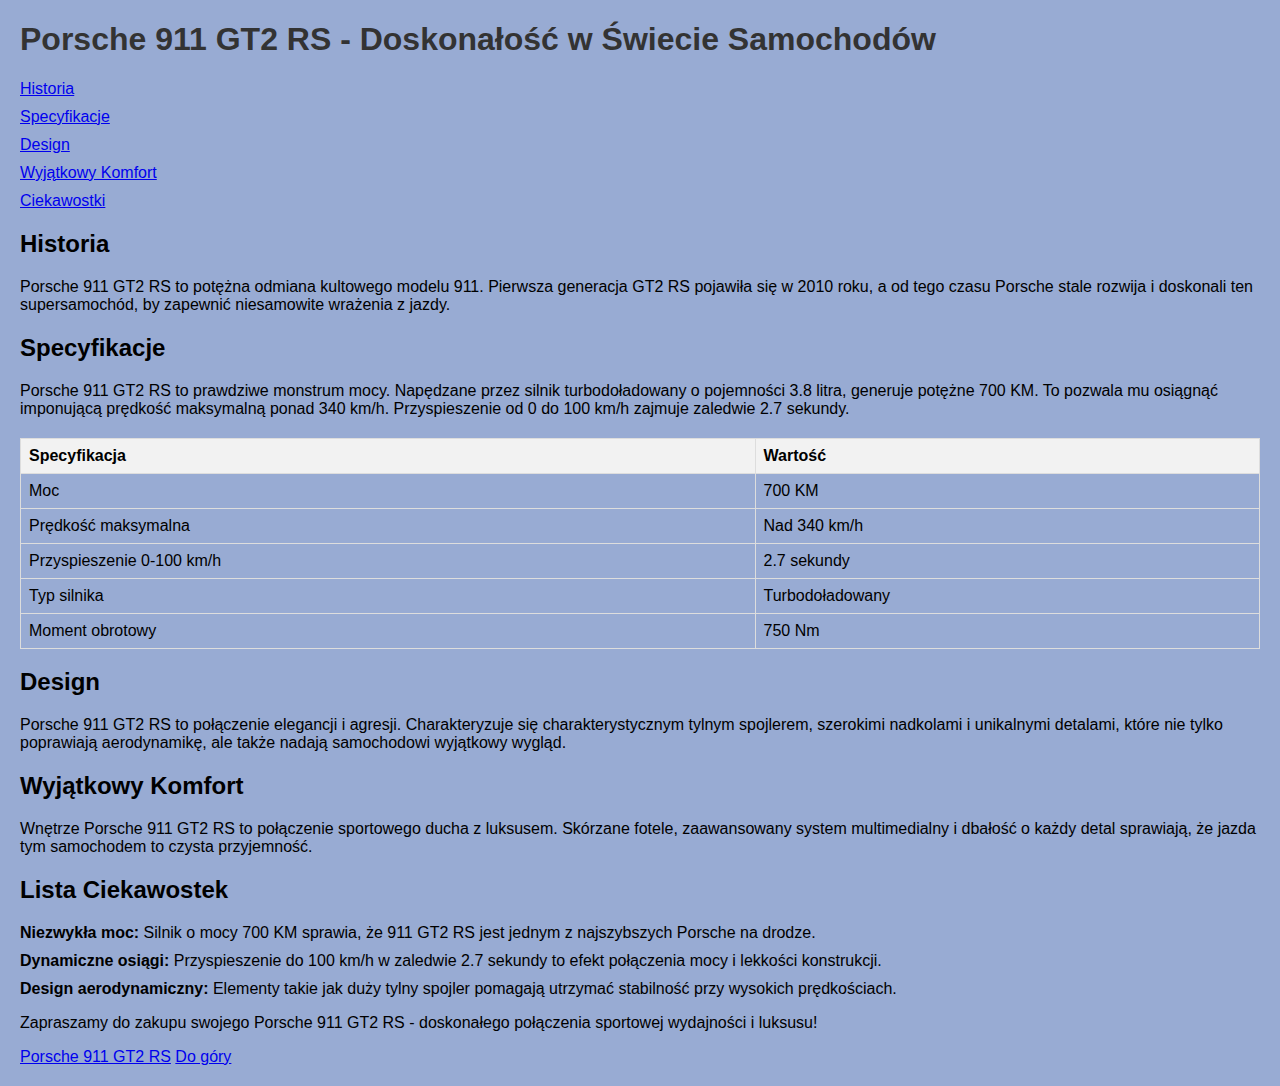
<file: Porshe.html>
<!doctype html>
<html>
<head>
<meta charset="utf-8">
<title>Dokument bez tytułu</title>
<link href="css.css" rel="stylesheet" type="text/css">
<style>
        body {
            font-family: Arial, sans-serif;
            margin: 20px;
        }
        h1 {
            color: #333;
        }
        table {
            width: 100%;
            border-collapse: collapse;
            margin-top: 20px;
        }
        th, td {
            border: 1px solid #ddd;
            padding: 8px;
            text-align: left;
        }
        th {
            background-color: #f2f2f2;
        }
        ul {
            list-style-type: none;
            padding: 0;
        }
        li {
            margin-bottom: 10px;
        }
        @media only screen and (max-width: 600px) {
            table {
                font-size: 12px;
            }
            h1 {
                font-size: 24px;
            }
        }
        @media only screen and (min-width: 601px) and (max-width: 1200px) {
            table {
                font-size: 14px;
            }
            h1 {
                font-size: 28px;
            }
        }
        @media only screen and (min-width: 1201px) {
            table {
                font-size: 16px;
            }
            h1 {
                font-size: 32px;
            }
        }
    </style>
</head>
<body>
<img class="slide-in-image" src="obrazy/pobrane.jpg" alt="Animated Image">
    <h1 id="gora">Porsche 911 GT2 RS - Doskonałość w Świecie Samochodów</h1>
		<ul> <li><a href="#historia">Historia</a></li>
			<li><a href="#specyfikacje">Specyfikacje</a></li> 
			<li><a href="#design">Design</a></li>
			<li><a href="#komfort">Wyjątkowy Komfort</a></li>
			<li><a href="#ciekawostki">Ciekawostki</a></li> 
	</ul>
    <section id="historia">
        <h2>Historia</h2>
        <p>Porsche 911 GT2 RS to potężna odmiana kultowego modelu 911. Pierwsza generacja GT2 RS pojawiła się w 2010 roku, a od tego czasu Porsche stale rozwija i doskonali ten supersamochód, by zapewnić niesamowite wrażenia z jazdy.</p>
    </section>

    <section id="specyfikacje">
        <h2>Specyfikacje</h2>
        <p>Porsche 911 GT2 RS to prawdziwe monstrum mocy. Napędzane przez silnik turbodoładowany o pojemności 3.8 litra, generuje potężne 700 KM. To pozwala mu osiągnąć imponującą prędkość maksymalną ponad 340 km/h. Przyspieszenie od 0 do 100 km/h zajmuje zaledwie 2.7 sekundy.</p>
        <table>
            <tr>
                <th>Specyfikacja</th>
                <th>Wartość</th>
            </tr>
            <tr>
                <td>Moc</td>
                <td>700 KM</td>
            </tr>
            <tr>
                <td>Prędkość maksymalna</td>
                <td>Nad 340 km/h</td>
            </tr>
            <tr>
                <td>Przyspieszenie 0-100 km/h</td>
                <td>2.7 sekundy</td>
            </tr>
            <tr>
                <td>Typ silnika</td>
                <td>Turbodoładowany</td>
            </tr>
            <tr>
                <td>Moment obrotowy</td>
                <td>750 Nm</td>
            </tr>
        </table>
    </section>

    <section id="design">
        <h2>Design</h2>
        <p>Porsche 911 GT2 RS to połączenie elegancji i agresji. Charakteryzuje się charakterystycznym tylnym spojlerem, szerokimi nadkolami i unikalnymi detalami, które nie tylko poprawiają aerodynamikę, ale także nadają samochodowi wyjątkowy wygląd.</p>
    </section>

    <section id="komfort">
        <h2>Wyjątkowy Komfort</h2>
        <p>Wnętrze Porsche 911 GT2 RS to połączenie sportowego ducha z luksusem. Skórzane fotele, zaawansowany system multimedialny i dbałość o każdy detal sprawiają, że jazda tym samochodem to czysta przyjemność.</p>
    </section>

    <section id="ciekawostki">
        <h2>Lista Ciekawostek</h2>
        <ul>
            <li><strong>Niezwykła moc:</strong> Silnik o mocy 700 KM sprawia, że 911 GT2 RS jest jednym z najszybszych Porsche na drodze.</li>
            <li><strong>Dynamiczne osiągi:</strong> Przyspieszenie do 100 km/h w zaledwie 2.7 sekundy to efekt połączenia mocy i lekkości konstrukcji.</li>
            <li><strong>Design aerodynamiczny:</strong> Elementy takie jak duży tylny spojler pomagają utrzymać stabilność przy wysokich prędkościach.</li>
        </ul>
    </section>

    <p>Zapraszamy do zakupu swojego Porsche 911 GT2 RS - doskonałego połączenia sportowej wydajności i luksusu!</p>
	<a href="https://porsche.pl/modele/911/911-gt2-rs/" target="_blank">Porsche 911 GT2 RS</a>
    <a href="#gora">Do góry</a>
</body>
</html>
</file>
<file: css.css>
@charset "utf-8";
/* CSS Document */
.slide-in-image {
            position: absolute;
            top: 50%;
            left: -100%;
            transform: translate(-50%, -50%);
            opacity: 1;
            animation: slideIn 8s linear forwards;
        }

        @keyframes slideIn {
            0% {
                transform: translateX(0%);
                opacity: 1;
            }
            100% {
                transform: translateX(calc(100vw + 200%)); 
                opacity: 0;
            }
        }
        body {
            font-family: Arial, sans-serif;
            margin: 20px;
        }
        h1 {
            color: #333;
        }
        table {
            width: 100%;
            border-collapse: collapse;
            margin-top: 20px;
        }
        th, td {
            border: 1px solid #ddd;
            padding: 8px;
            text-align: left;
        }
        th {
            background-color: #f2f2f2;
        }
        ul {
            list-style-type: none;
            padding: 0;
        }
        li {
            margin-bottom: 10px;
        }
        @media only screen and (max-width: 600px) {
            table {
                font-size: 12px;
            }
            h1 {
                font-size: 24px;
            }
        }
        @media only screen and (min-width: 601px) and (max-width: 1200px) {
            table {
                font-size: 14px;
            }
            h1 {
                font-size: 28px;
            }
        }
        @media only screen and (min-width: 1201px) {
            table {
                font-size: 16px;
            }
            h1 {
                font-size: 32px;
            }
        }
    
body {
      margin: 0;
      font-family: Arial, sans-serif;
	background-color: #98ABD3
    }

    header {
      background-color: #333;
      padding: 15px;
      display: flex;
      justify-content: space-between;
      align-items: center;
    }

    .logo {
      max-width: 100%;
      height:auto;
		border: medium dashed #3159A8;
		font-size: 170%;
		font-family:"Times New Roman";
		font-weight: bolder;
		
    }

    nav {
      display: flex;
      flex-wrap: wrap;
    }

    nav ul {
      list-style: none;
      margin: 0;
      padding: 0;
      display: flex;
    }

    nav ul li {
      margin-right: 20px;
    }

    nav a {
      text-decoration: none;
      color: white;
      font-weight: bold;
    }

    .dropdown {
      position: relative;
    }

    .dropdown-content {
      display: none;
      position: absolute;
      background-color: #333;
      box-shadow: 0 8px 16px rgba(0,0,0,0.2);
      z-index: 1;
    }

    .dropdown:hover .dropdown-content {
      display: flex;
      flex-direction: column;
      position: absolute;
      background-color: #333;
    }

    .dropdown-content a {
      padding: 10px;
    }

    iframe {
      width: 100%;
      height: 80vh;
      border: none;
    }

    .footer {
      background-color: #333;
      color: white;
      text-align: center;
      padding: 10px;
      position: fixed;
      bottom: 0;
      width: 100%;
    }

    @media screen and (max-width: 600px) {
      .dropdown:hover ul {
        display: flex;
        flex-direction: column;
        position: absolute;
        background-color: #333;
		  
      }
		.tel{display: none;}
		.komp{display: none;}
    }

    @media screen and (min-width: 601px) and (max-width: 1200px) {
      .dropdown:hover ul {
        display: flex;
		  
      }
		.komp{display: none}
		
    }
	  @media screen and (min-width: 1200px){
		  
		  .lista{display: none;}
		  
	  }
</file>
